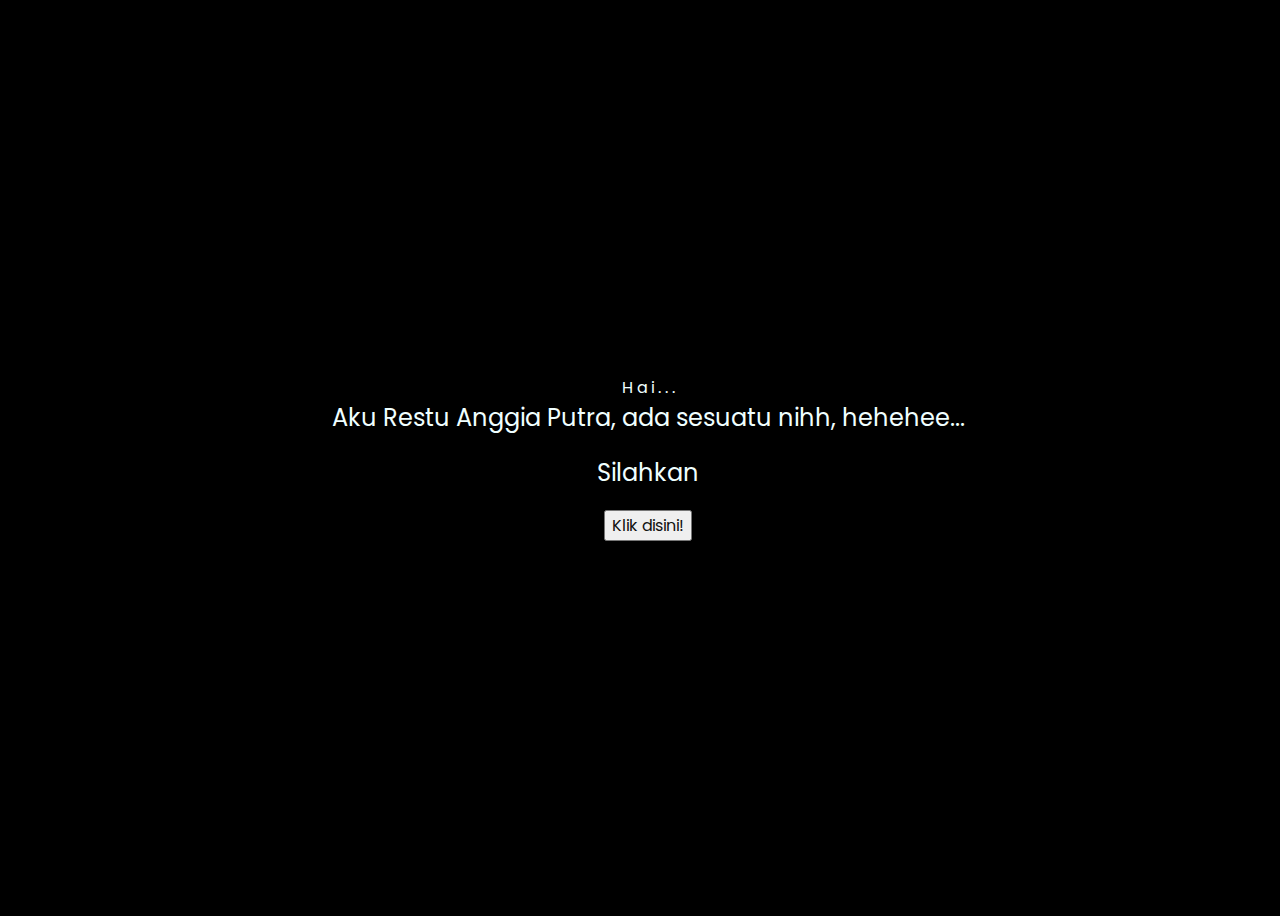
<file: index.html>
<!DOCTYPE html>
<html lang="en">
<head>
    <meta charset="UTF-8">
    <meta http-equiv="X-UA-Compatible" content="IE=edge">
    <meta name="viewport" content="width=device-width, initial-scale=1.0">
    <link rel="stylesheet" href="css/style.css">
    <link rel="icon" href="img/flowers.png" type="image/x-icon">
    <title>hai</title>
</head>
<body>
    <div class="greetings">
    <!-- silahkan menambah kata sesuai keinginan dengan <span>text...</span -->
        <span>H</span>
        <span>a</span>
        <span>i</span>
        <span>.</span>
        <span>.</span>
        <span>.</span>
    </div>
    <div class="description">
        <span>Aku Restu Anggia Putra, ada sesuatu nihh, hehehee...</span>
    </div>
    <div class="description">
        <span>Silahkan</span>
    </div>
    <div class="button">
        <button>
            <a href="flower.html">Klik disini!</a>
        </button>
    </div>
</body>
</html>
</file>
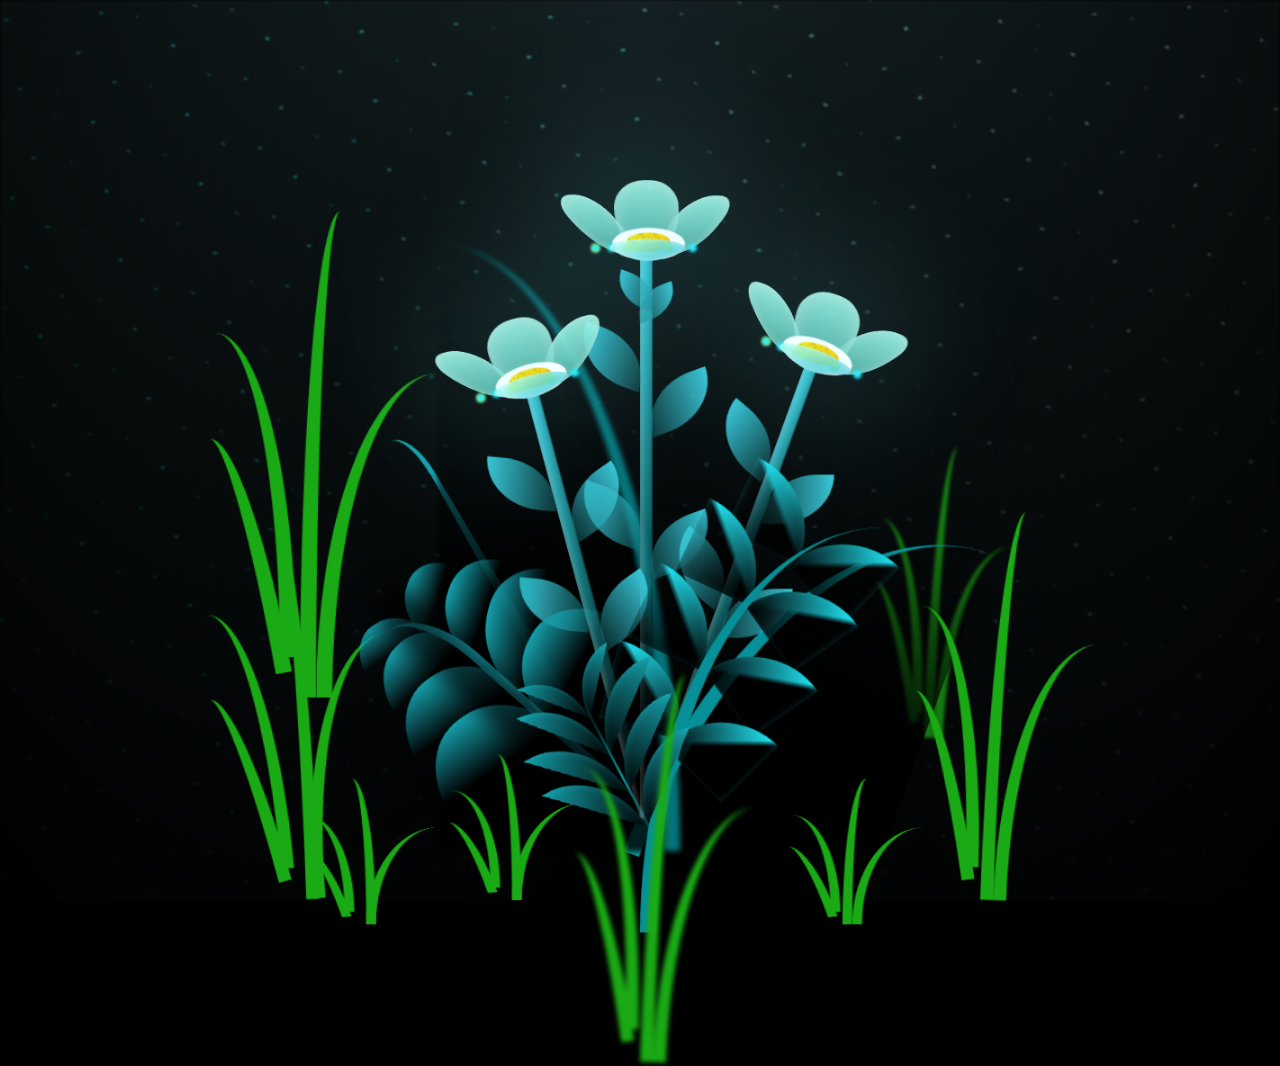
<file: flower.html>
<!DOCTYPE html>
<html lang="en">
<head>
    <meta charset="UTF-8">
    <meta http-equiv="X-UA-Compatible" content="IE=edge">
    <meta name="viewport" content="width=device-width, initial-scale=1.0">
    <link rel="stylesheet" href="css/main.css">
    <link rel="icon" href="img/flowers.png" type="image/x-icon">
    <title>bunga dari restu</title>
</head>
<body class="container">
  <!-- Pembuat code: https://codepen.io/mdusmanansari/pen/BamepLe -->
    <div class="night"></div>
    <div class="flowers">
      <div class="flower flower--1">
        <div class="flower__leafs flower__leafs--1">
          <div class="flower__leaf flower__leaf--1"></div>
          <div class="flower__leaf flower__leaf--2"></div>
          <div class="flower__leaf flower__leaf--3"></div>
          <div class="flower__leaf flower__leaf--4"></div>
          <div class="flower__white-circle"></div>
  
          <div class="flower__light flower__light--1"></div>
          <div class="flower__light flower__light--2"></div>
          <div class="flower__light flower__light--3"></div>
          <div class="flower__light flower__light--4"></div>
          <div class="flower__light flower__light--5"></div>
          <div class="flower__light flower__light--6"></div>
          <div class="flower__light flower__light--7"></div>
          <div class="flower__light flower__light--8"></div>
  
        </div>
        <div class="flower__line">
          <div class="flower__line__leaf flower__line__leaf--1"></div>
          <div class="flower__line__leaf flower__line__leaf--2"></div>
          <div class="flower__line__leaf flower__line__leaf--3"></div>
          <div class="flower__line__leaf flower__line__leaf--4"></div>
          <div class="flower__line__leaf flower__line__leaf--5"></div>
          <div class="flower__line__leaf flower__line__leaf--6"></div>
        </div>
      </div>
  
      <div class="flower flower--2">
        <div class="flower__leafs flower__leafs--2">
          <div class="flower__leaf flower__leaf--1"></div>
          <div class="flower__leaf flower__leaf--2"></div>
          <div class="flower__leaf flower__leaf--3"></div>
          <div class="flower__leaf flower__leaf--4"></div>
          <div class="flower__white-circle"></div>
  
          <div class="flower__light flower__light--1"></div>
          <div class="flower__light flower__light--2"></div>
          <div class="flower__light flower__light--3"></div>
          <div class="flower__light flower__light--4"></div>
          <div class="flower__light flower__light--5"></div>
          <div class="flower__light flower__light--6"></div>
          <div class="flower__light flower__light--7"></div>
          <div class="flower__light flower__light--8"></div>
  
        </div>
        <div class="flower__line">
          <div class="flower__line__leaf flower__line__leaf--1"></div>
          <div class="flower__line__leaf flower__line__leaf--2"></div>
          <div class="flower__line__leaf flower__line__leaf--3"></div>
          <div class="flower__line__leaf flower__line__leaf--4"></div>
        </div>
      </div>
  
      <div class="flower flower--3">
        <div class="flower__leafs flower__leafs--3">
          <div class="flower__leaf flower__leaf--1"></div>
          <div class="flower__leaf flower__leaf--2"></div>
          <div class="flower__leaf flower__leaf--3"></div>
          <div class="flower__leaf flower__leaf--4"></div>
          <div class="flower__white-circle"></div>
  
          <div class="flower__light flower__light--1"></div>
          <div class="flower__light flower__light--2"></div>
          <div class="flower__light flower__light--3"></div>
          <div class="flower__light flower__light--4"></div>
          <div class="flower__light flower__light--5"></div>
          <div class="flower__light flower__light--6"></div>
          <div class="flower__light flower__light--7"></div>
          <div class="flower__light flower__light--8"></div>
  
        </div>
        <div class="flower__line">
          <div class="flower__line__leaf flower__line__leaf--1"></div>
          <div class="flower__line__leaf flower__line__leaf--2"></div>
          <div class="flower__line__leaf flower__line__leaf--3"></div>
          <div class="flower__line__leaf flower__line__leaf--4"></div>
        </div>
      </div>
  
      <div class="grow-ans" style="--d:1.2s">
        <div class="flower__g-long">
          <div class="flower__g-long__top"></div>
          <div class="flower__g-long__bottom"></div>
        </div>
      </div>
  
      <div class="growing-grass">
        <div class="flower__grass flower__grass--1">
          <div class="flower__grass--top"></div>
          <div class="flower__grass--bottom"></div>
          <div class="flower__grass__leaf flower__grass__leaf--1"></div>
          <div class="flower__grass__leaf flower__grass__leaf--2"></div>
          <div class="flower__grass__leaf flower__grass__leaf--3"></div>
          <div class="flower__grass__leaf flower__grass__leaf--4"></div>
          <div class="flower__grass__leaf flower__grass__leaf--5"></div>
          <div class="flower__grass__leaf flower__grass__leaf--6"></div>
          <div class="flower__grass__leaf flower__grass__leaf--7"></div>
          <div class="flower__grass__leaf flower__grass__leaf--8"></div>
          <div class="flower__grass__overlay"></div>
        </div>
      </div>
  
      <div class="growing-grass">
        <div class="flower__grass flower__grass--2">
          <div class="flower__grass--top"></div>
          <div class="flower__grass--bottom"></div>
          <div class="flower__grass__leaf flower__grass__leaf--1"></div>
          <div class="flower__grass__leaf flower__grass__leaf--2"></div>
          <div class="flower__grass__leaf flower__grass__leaf--3"></div>
          <div class="flower__grass__leaf flower__grass__leaf--4"></div>
          <div class="flower__grass__leaf flower__grass__leaf--5"></div>
          <div class="flower__grass__leaf flower__grass__leaf--6"></div>
          <div class="flower__grass__leaf flower__grass__leaf--7"></div>
          <div class="flower__grass__leaf flower__grass__leaf--8"></div>
          <div class="flower__grass__overlay"></div>
        </div>
      </div>
  
      <div class="grow-ans" style="--d:2.4s">
        <div class="flower__g-right flower__g-right--1">
          <div class="leaf"></div>
        </div>
      </div>
  
      <div class="grow-ans" style="--d:2.8s">
        <div class="flower__g-right flower__g-right--2">
          <div class="leaf"></div>
        </div>
      </div>
  
      <div class="grow-ans" style="--d:2.8s">
        <div class="flower__g-front">
          <div class="flower__g-front__leaf-wrapper flower__g-front__leaf-wrapper--1">
            <div class="flower__g-front__leaf"></div>
          </div>
          <div class="flower__g-front__leaf-wrapper flower__g-front__leaf-wrapper--2">
            <div class="flower__g-front__leaf"></div>
          </div>
          <div class="flower__g-front__leaf-wrapper flower__g-front__leaf-wrapper--3">
            <div class="flower__g-front__leaf"></div>
          </div>
          <div class="flower__g-front__leaf-wrapper flower__g-front__leaf-wrapper--4">
            <div class="flower__g-front__leaf"></div>
          </div>
          <div class="flower__g-front__leaf-wrapper flower__g-front__leaf-wrapper--5">
            <div class="flower__g-front__leaf"></div>
          </div>
          <div class="flower__g-front__leaf-wrapper flower__g-front__leaf-wrapper--6">
            <div class="flower__g-front__leaf"></div>
          </div>
          <div class="flower__g-front__leaf-wrapper flower__g-front__leaf-wrapper--7">
            <div class="flower__g-front__leaf"></div>
          </div>
          <div class="flower__g-front__leaf-wrapper flower__g-front__leaf-wrapper--8">
            <div class="flower__g-front__leaf"></div>
          </div>
          <div class="flower__g-front__line"></div>
        </div>
      </div>
  
      <div class="grow-ans" style="--d:3.2s">
        <div class="flower__g-fr">
          <div class="leaf"></div>
          <div class="flower__g-fr__leaf flower__g-fr__leaf--1"></div>
          <div class="flower__g-fr__leaf flower__g-fr__leaf--2"></div>
          <div class="flower__g-fr__leaf flower__g-fr__leaf--3"></div>
          <div class="flower__g-fr__leaf flower__g-fr__leaf--4"></div>
          <div class="flower__g-fr__leaf flower__g-fr__leaf--5"></div>
          <div class="flower__g-fr__leaf flower__g-fr__leaf--6"></div>
          <div class="flower__g-fr__leaf flower__g-fr__leaf--7"></div>
          <div class="flower__g-fr__leaf flower__g-fr__leaf--8"></div>
        </div>
      </div>
  
      <div class="long-g long-g--0">
        <div class="grow-ans" style="--d:3s">
          <div class="leaf leaf--0"></div>
        </div>
        <div class="grow-ans" style="--d:2.2s">
          <div class="leaf leaf--1"></div>
        </div>
        <div class="grow-ans" style="--d:3.4s">
          <div class="leaf leaf--2"></div>
        </div>
        <div class="grow-ans" style="--d:3.6s">
          <div class="leaf leaf--3"></div>
        </div>
      </div>
  
      <div class="long-g long-g--1">
        <div class="grow-ans" style="--d:3.6s">
          <div class="leaf leaf--0"></div>
        </div>
        <div class="grow-ans" style="--d:3.8s">
          <div class="leaf leaf--1"></div>
        </div>
        <div class="grow-ans" style="--d:4s">
          <div class="leaf leaf--2"></div>
        </div>
        <div class="grow-ans" style="--d:4.2s">
          <div class="leaf leaf--3"></div>
        </div>
      </div>
  
      <div class="long-g long-g--2">
        <div class="grow-ans" style="--d:4s">
          <div class="leaf leaf--0"></div>
        </div>
        <div class="grow-ans" style="--d:4.2s">
          <div class="leaf leaf--1"></div>
        </div>
        <div class="grow-ans" style="--d:4.4s">
          <div class="leaf leaf--2"></div>
        </div>
        <div class="grow-ans" style="--d:4.6s">
          <div class="leaf leaf--3"></div>
        </div>
      </div>
  
      <div class="long-g long-g--3">
        <div class="grow-ans" style="--d:4s">
          <div class="leaf leaf--0"></div>
        </div>
        <div class="grow-ans" style="--d:4.2s">
          <div class="leaf leaf--1"></div>
        </div>
        <div class="grow-ans" style="--d:3s">
          <div class="leaf leaf--2"></div>
        </div>
        <div class="grow-ans" style="--d:3.6s">
          <div class="leaf leaf--3"></div>
        </div>
      </div>
  
      <div class="long-g long-g--4">
        <div class="grow-ans" style="--d:4s">
          <div class="leaf leaf--0"></div>
        </div>
        <div class="grow-ans" style="--d:4.2s">
          <div class="leaf leaf--1"></div>
        </div>
        <div class="grow-ans" style="--d:3s">
          <div class="leaf leaf--2"></div>
        </div>
        <div class="grow-ans" style="--d:3.6s">
          <div class="leaf leaf--3"></div>
        </div>
      </div>
  
      <div class="long-g long-g--5">
        <div class="grow-ans" style="--d:4s">
          <div class="leaf leaf--0"></div>
        </div>
        <div class="grow-ans" style="--d:4.2s">
          <div class="leaf leaf--1"></div>
        </div>
        <div class="grow-ans" style="--d:3s">
          <div class="leaf leaf--2"></div>
        </div>
        <div class="grow-ans" style="--d:3.6s">
          <div class="leaf leaf--3"></div>
        </div>
      </div>
  
      <div class="long-g long-g--6">
        <div class="grow-ans" style="--d:4.2s">
          <div class="leaf leaf--0"></div>
        </div>
        <div class="grow-ans" style="--d:4.4s">
          <div class="leaf leaf--1"></div>
        </div>
        <div class="grow-ans" style="--d:4.6s">
          <div class="leaf leaf--2"></div>
        </div>
        <div class="grow-ans" style="--d:4.8s">
          <div class="leaf leaf--3"></div>
        </div>
      </div>
  
      <div class="long-g long-g--7">
        <div class="grow-ans" style="--d:3s">
          <div class="leaf leaf--0"></div>
        </div>
        <div class="grow-ans" style="--d:3.2s">
          <div class="leaf leaf--1"></div>
        </div>
        <div class="grow-ans" style="--d:3.5s">
          <div class="leaf leaf--2"></div>
        </div>
        <div class="grow-ans" style="--d:3.6s">
          <div class="leaf leaf--3"></div>
        </div>
      </div>
    </div>
    <script src="main.js"></script>
  </body>
</html>
</file>
<file: css/style.css>
@import url('https://fonts.googleapis.com/css2?family=Poppins:ital,wght@0,500;1,900&display=swap');
*{
    font-family: 'Poppins',cursive;
}
body{
    color: azure;
    width: 100%;
    height: 100vh;
    display: flex;
    flex-direction: column;
    align-items: center;
    justify-content: center;
    background-color: black;
}
.apaantuh{
    font-size: 6rem;
    font-weight: 900;
}
.apaantuh > span{
    animation: glow 2.5s ease-in-out infinite;
}
@keyframes glow{
    0%, 100%{
        color: #fff;
        text-shadow: 0 0 12px #39c6d6, 0 0 50px #39c6d6, 0 0 100px #39c6d6;
    }
    10%, 90%{
        color: #111;
        text-shadow: none;
    }
}
.apaantuh > span:nth-child(2){
    animation-delay: .2s ;
}
.apaantuh > span:nth-child(3){
    animation-delay: .4s ;
}
.apaantuh > span:nth-child(4){
    animation-delay: .6s;
}
.apaantuh > span:nth-child(5){
    animation-delay: .8s;
}

.description{
    font-size: 1.5rem;
    margin-bottom: 20px;
}

.button a{
    text-decoration: none;
    font-size: 1rem;
    color: #111;
}

@media screen and (max-width:574px){
    .greetings{
        display: block;
        font-size: 3rem;
        font-weight: 500;
        text-align: center;
    }
    .description{
        font-size: 1rem;
    }
    
    .button a{
        font-size: .5rem;
    }
}
</file>
<file: css/main.css>
*,
*::after,
*::before {
  padding: 0;
  margin: 0;
  box-sizing: border-box;
}

:root {
  --dark-color: #000;
}

body {
  display: flex;
  align-items: flex-end;
  justify-content: center;
  min-height: 100vh;
  background-color: var(--dark-color);
  overflow: hidden;
  perspective: 1000px;
}

.night {
  position: fixed;
  left: 50%;
  top: 0;
  transform: translateX(-50%);
  width: 100%;
  height: 100%;
  filter: blur(0.1vmin);
  background-image: radial-gradient(ellipse at top, transparent 0%, var(--dark-color)), radial-gradient(ellipse at bottom, var(--dark-color), rgba(145, 233, 255, 0.2)), repeating-linear-gradient(220deg, rgb(0, 0, 0) 0px, rgb(0, 0, 0) 19px, transparent 19px, transparent 22px), repeating-linear-gradient(189deg, rgb(0, 0, 0) 0px, rgb(0, 0, 0) 19px, transparent 19px, transparent 22px), repeating-linear-gradient(148deg, rgb(0, 0, 0) 0px, rgb(0, 0, 0) 19px, transparent 19px, transparent 22px), linear-gradient(90deg, rgb(0, 255, 250), rgb(240, 240, 240));
}

.flowers {
  position: relative;
  transform: scale(0.9);
}

.flower {
  position: absolute;
  bottom: 10vmin;
  transform-origin: bottom center;
  z-index: 10;
  --fl-speed: 0.8s;
}
.flower--1 {
  -webkit-animation: moving-flower-1 4s linear infinite;
          animation: moving-flower-1 4s linear infinite;
}
.flower--1 .flower__line {
  height: 70vmin;
  -webkit-animation-delay: 0.3s;
          animation-delay: 0.3s;
}
.flower--1 .flower__line__leaf--1 {
  -webkit-animation: blooming-leaf-right var(--fl-speed) 1.6s backwards;
          animation: blooming-leaf-right var(--fl-speed) 1.6s backwards;
}
.flower--1 .flower__line__leaf--2 {
  -webkit-animation: blooming-leaf-right var(--fl-speed) 1.4s backwards;
          animation: blooming-leaf-right var(--fl-speed) 1.4s backwards;
}
.flower--1 .flower__line__leaf--3 {
  -webkit-animation: blooming-leaf-left var(--fl-speed) 1.2s backwards;
          animation: blooming-leaf-left var(--fl-speed) 1.2s backwards;
}
.flower--1 .flower__line__leaf--4 {
  -webkit-animation: blooming-leaf-left var(--fl-speed) 1s backwards;
          animation: blooming-leaf-left var(--fl-speed) 1s backwards;
}
.flower--1 .flower__line__leaf--5 {
  -webkit-animation: blooming-leaf-right var(--fl-speed) 1.8s backwards;
          animation: blooming-leaf-right var(--fl-speed) 1.8s backwards;
}
.flower--1 .flower__line__leaf--6 {
  -webkit-animation: blooming-leaf-left var(--fl-speed) 2s backwards;
          animation: blooming-leaf-left var(--fl-speed) 2s backwards;
}
.flower--2 {
  left: 50%;
  transform: rotate(20deg);
  -webkit-animation: moving-flower-2 4s linear infinite;
          animation: moving-flower-2 4s linear infinite;
}
.flower--2 .flower__line {
  height: 60vmin;
  -webkit-animation-delay: 0.6s;
          animation-delay: 0.6s;
}
.flower--2 .flower__line__leaf--1 {
  -webkit-animation: blooming-leaf-right var(--fl-speed) 1.9s backwards;
          animation: blooming-leaf-right var(--fl-speed) 1.9s backwards;
}
.flower--2 .flower__line__leaf--2 {
  -webkit-animation: blooming-leaf-right var(--fl-speed) 1.7s backwards;
          animation: blooming-leaf-right var(--fl-speed) 1.7s backwards;
}
.flower--2 .flower__line__leaf--3 {
  -webkit-animation: blooming-leaf-left var(--fl-speed) 1.5s backwards;
          animation: blooming-leaf-left var(--fl-speed) 1.5s backwards;
}
.flower--2 .flower__line__leaf--4 {
  -webkit-animation: blooming-leaf-left var(--fl-speed) 1.3s backwards;
          animation: blooming-leaf-left var(--fl-speed) 1.3s backwards;
}
.flower--3 {
  left: 50%;
  transform: rotate(-15deg);
  -webkit-animation: moving-flower-3 4s linear infinite;
          animation: moving-flower-3 4s linear infinite;
}
.flower--3 .flower__line {
  -webkit-animation-delay: 0.9s;
          animation-delay: 0.9s;
}
.flower--3 .flower__line__leaf--1 {
  -webkit-animation: blooming-leaf-right var(--fl-speed) 2.5s backwards;
          animation: blooming-leaf-right var(--fl-speed) 2.5s backwards;
}
.flower--3 .flower__line__leaf--2 {
  -webkit-animation: blooming-leaf-right var(--fl-speed) 2.3s backwards;
          animation: blooming-leaf-right var(--fl-speed) 2.3s backwards;
}
.flower--3 .flower__line__leaf--3 {
  -webkit-animation: blooming-leaf-left var(--fl-speed) 2.1s backwards;
          animation: blooming-leaf-left var(--fl-speed) 2.1s backwards;
}
.flower--3 .flower__line__leaf--4 {
  -webkit-animation: blooming-leaf-left var(--fl-speed) 1.9s backwards;
          animation: blooming-leaf-left var(--fl-speed) 1.9s backwards;
}
.flower__leafs {
  position: relative;
  -webkit-animation: blooming-flower 2s backwards;
          animation: blooming-flower 2s backwards;
}
.flower__leafs--1 {
  -webkit-animation-delay: 1.1s;
          animation-delay: 1.1s;
}
.flower__leafs--2 {
  -webkit-animation-delay: 1.4s;
          animation-delay: 1.4s;
}
.flower__leafs--3 {
  -webkit-animation-delay: 1.7s;
          animation-delay: 1.7s;
}
.flower__leafs::after {
  content: "";
  position: absolute;
  left: 0;
  top: 0;
  transform: translate(-50%, -100%);
  width: 8vmin;
  height: 8vmin;
  background-color: #6bf0ff;
  filter: blur(10vmin);
}
.flower__leaf {
  position: absolute;
  bottom: 0;
  left: 50%;
  width: 8vmin;
  height: 11vmin;
  border-radius: 51% 49% 47% 53%/44% 45% 55% 69%;
  background-color: #a7ffee;
  background-image: linear-gradient(to top, #54b8aa, #a7ffee);
  transform-origin: bottom center;
  opacity: 0.9;
  box-shadow: inset 0 0 2vmin rgba(255, 255, 255, 0.5);
}
.flower__leaf--1 {
  transform: translate(-10%, 1%) rotateY(40deg) rotateX(-50deg);
}
.flower__leaf--2 {
  transform: translate(-50%, -4%) rotateX(40deg);
}
.flower__leaf--3 {
  transform: translate(-90%, 0%) rotateY(45deg) rotateX(50deg);
}
.flower__leaf--4 {
  width: 8vmin;
  height: 8vmin;
  transform-origin: bottom left;
  border-radius: 4vmin 10vmin 4vmin 4vmin;
  transform: translate(0%, 18%) rotateX(70deg) rotate(-43deg);
  background-image: linear-gradient(to top, #39c6d6, #a7ffee);
  z-index: 1;
  opacity: 0.8;
}
.flower__white-circle {
  position: absolute;
  left: -3.5vmin;
  top: -3vmin;
  width: 9vmin;
  height: 4vmin;
  border-radius: 50%;
  background-color: #fff;
}
.flower__white-circle::after {
  content: "";
  position: absolute;
  left: 50%;
  top: 45%;
  transform: translate(-50%, -50%);
  width: 60%;
  height: 60%;
  border-radius: inherit;
  background-image: repeating-linear-gradient(135deg, rgba(0, 0, 0, 0.03) 0px, rgba(0, 0, 0, 0.03) 1px, transparent 1px, transparent 12px), repeating-linear-gradient(45deg, rgba(0, 0, 0, 0.03) 0px, rgba(0, 0, 0, 0.03) 1px, transparent 1px, transparent 12px), repeating-linear-gradient(67.5deg, rgba(0, 0, 0, 0.03) 0px, rgba(0, 0, 0, 0.03) 1px, transparent 1px, transparent 12px), repeating-linear-gradient(135deg, rgba(0, 0, 0, 0.03) 0px, rgba(0, 0, 0, 0.03) 1px, transparent 1px, transparent 12px), repeating-linear-gradient(45deg, rgba(0, 0, 0, 0.03) 0px, rgba(0, 0, 0, 0.03) 1px, transparent 1px, transparent 12px), repeating-linear-gradient(112.5deg, rgba(0, 0, 0, 0.03) 0px, rgba(0, 0, 0, 0.03) 1px, transparent 1px, transparent 12px), repeating-linear-gradient(112.5deg, rgba(0, 0, 0, 0.03) 0px, rgba(0, 0, 0, 0.03) 1px, transparent 1px, transparent 12px), repeating-linear-gradient(45deg, rgba(0, 0, 0, 0.03) 0px, rgba(0, 0, 0, 0.03) 1px, transparent 1px, transparent 12px), repeating-linear-gradient(22.5deg, rgba(0, 0, 0, 0.03) 0px, rgba(0, 0, 0, 0.03) 1px, transparent 1px, transparent 12px), repeating-linear-gradient(45deg, rgba(0, 0, 0, 0.03) 0px, rgba(0, 0, 0, 0.03) 1px, transparent 1px, transparent 12px), repeating-linear-gradient(22.5deg, rgba(0, 0, 0, 0.03) 0px, rgba(0, 0, 0, 0.03) 1px, transparent 1px, transparent 12px), repeating-linear-gradient(135deg, rgba(0, 0, 0, 0.03) 0px, rgba(0, 0, 0, 0.03) 1px, transparent 1px, transparent 12px), repeating-linear-gradient(157.5deg, rgba(0, 0, 0, 0.03) 0px, rgba(0, 0, 0, 0.03) 1px, transparent 1px, transparent 12px), repeating-linear-gradient(67.5deg, rgba(0, 0, 0, 0.03) 0px, rgba(0, 0, 0, 0.03) 1px, transparent 1px, transparent 12px), repeating-linear-gradient(67.5deg, rgba(0, 0, 0, 0.03) 0px, rgba(0, 0, 0, 0.03) 1px, transparent 1px, transparent 12px), linear-gradient(90deg, rgb(255, 235, 18), rgb(255, 206, 0));
}
.flower__line {
  height: 55vmin;
  width: 1.5vmin;
  background-image: linear-gradient(to left, rgba(0, 0, 0, 0.2), transparent, rgba(255, 255, 255, 0.2)), linear-gradient(to top, transparent 10%, #14757a, #39c6d6);
  box-shadow: inset 0 0 2px rgba(0, 0, 0, 0.5);
  -webkit-animation: grow-flower-tree 4s backwards;
          animation: grow-flower-tree 4s backwards;
}
.flower__line__leaf {
  --w: 7vmin;
  --h: calc(var(--w) + 2vmin);
  position: absolute;
  top: 20%;
  left: 90%;
  width: var(--w);
  height: var(--h);
  border-top-right-radius: var(--h);
  border-bottom-left-radius: var(--h);
  background-image: linear-gradient(to top, rgba(20, 117, 122, 0.4), #39c6d6);
}
.flower__line__leaf--1 {
  transform: rotate(70deg) rotateY(30deg);
}
.flower__line__leaf--2 {
  top: 45%;
  transform: rotate(70deg) rotateY(30deg);
}
.flower__line__leaf--3, .flower__line__leaf--4, .flower__line__leaf--6 {
  border-top-right-radius: 0;
  border-bottom-left-radius: 0;
  border-top-left-radius: var(--h);
  border-bottom-right-radius: var(--h);
  left: -460%;
  top: 12%;
  transform: rotate(-70deg) rotateY(30deg);
}
.flower__line__leaf--4 {
  top: 40%;
}
.flower__line__leaf--5 {
  top: 0;
  transform-origin: left;
  transform: rotate(70deg) rotateY(30deg) scale(0.6);
}
.flower__line__leaf--6 {
  top: -2%;
  left: -450%;
  transform-origin: right;
  transform: rotate(-70deg) rotateY(30deg) scale(0.6);
}
.flower__light {
  position: absolute;
  bottom: 0vmin;
  width: 1vmin;
  height: 1vmin;
  background-color: rgb(255, 251, 0);
  border-radius: 50%;
  filter: blur(0.2vmin);
  -webkit-animation: light-ans 4s linear infinite backwards;
          animation: light-ans 4s linear infinite backwards;
}
.flower__light:nth-child(odd) {
  background-color: #23f0ff;
}
.flower__light--1 {
  left: -2vmin;
  -webkit-animation-delay: 1s;
          animation-delay: 1s;
}
.flower__light--2 {
  left: 3vmin;
  -webkit-animation-delay: 0.5s;
          animation-delay: 0.5s;
}
.flower__light--3 {
  left: -6vmin;
  -webkit-animation-delay: 0.3s;
          animation-delay: 0.3s;
}
.flower__light--4 {
  left: 6vmin;
  -webkit-animation-delay: 0.9s;
          animation-delay: 0.9s;
}
.flower__light--5 {
  left: -1vmin;
  -webkit-animation-delay: 1.5s;
          animation-delay: 1.5s;
}
.flower__light--6 {
  left: -4vmin;
  -webkit-animation-delay: 3s;
          animation-delay: 3s;
}
.flower__light--7 {
  left: 3vmin;
  -webkit-animation-delay: 2s;
          animation-delay: 2s;
}
.flower__light--8 {
  left: -6vmin;
  -webkit-animation-delay: 3.5s;
          animation-delay: 3.5s;
}
.flower__grass {
  --c: #159faa;
  --line-w: 1.5vmin;
  position: absolute;
  bottom: 12vmin;
  left: -7vmin;
  display: flex;
  flex-direction: column;
  align-items: flex-end;
  z-index: 20;
  transform-origin: bottom center;
  transform: rotate(-48deg) rotateY(40deg);
}
.flower__grass--1 {
  -webkit-animation: moving-grass 2s linear infinite;
          animation: moving-grass 2s linear infinite;
}
.flower__grass--2 {
  left: 2vmin;
  bottom: 10vmin;
  transform: scale(0.5) rotate(75deg) rotateX(10deg) rotateY(-200deg);
  opacity: 0.8;
  z-index: 0;
  -webkit-animation: moving-grass--2 1.5s linear infinite;
          animation: moving-grass--2 1.5s linear infinite;
}
.flower__grass--top {
  width: 7vmin;
  height: 10vmin;
  border-top-right-radius: 100%;
  border-right: var(--line-w) solid var(--c);
  transform-origin: bottom center;
  transform: rotate(-2deg);
}
.flower__grass--bottom {
  margin-top: -2px;
  width: var(--line-w);
  height: 25vmin;
  background-image: linear-gradient(to top, transparent, var(--c));
}
.flower__grass__leaf {
  --size: 10vmin;
  position: absolute;
  width: calc(var(--size) * 2.1);
  height: var(--size);
  border-top-left-radius: var(--size);
  border-top-right-radius: var(--size);
  background-image: linear-gradient(to top, transparent, transparent 30%, var(--c));
  z-index: 100;
}
.flower__grass__leaf--1 {
  top: -6%;
  left: 30%;
  --size: 6vmin;
  transform: rotate(-20deg);
  -webkit-animation: growing-grass-ans--1 2s 2.6s backwards;
          animation: growing-grass-ans--1 2s 2.6s backwards;
}
@-webkit-keyframes growing-grass-ans--1 {
  0% {
    transform-origin: bottom left;
    transform: rotate(-20deg) scale(0);
  }
}
@keyframes growing-grass-ans--1 {
  0% {
    transform-origin: bottom left;
    transform: rotate(-20deg) scale(0);
  }
}
.flower__grass__leaf--2 {
  top: -5%;
  left: -110%;
  --size: 6vmin;
  transform: rotate(10deg);
  -webkit-animation: growing-grass-ans--2 2s 2.4s linear backwards;
          animation: growing-grass-ans--2 2s 2.4s linear backwards;
}
@-webkit-keyframes growing-grass-ans--2 {
  0% {
    transform-origin: bottom right;
    transform: rotate(10deg) scale(0);
  }
}
@keyframes growing-grass-ans--2 {
  0% {
    transform-origin: bottom right;
    transform: rotate(10deg) scale(0);
  }
}
.flower__grass__leaf--3 {
  top: 5%;
  left: 60%;
  --size: 8vmin;
  transform: rotate(-18deg) rotateX(-20deg);
  -webkit-animation: growing-grass-ans--3 2s 2.2s linear backwards;
          animation: growing-grass-ans--3 2s 2.2s linear backwards;
}
@-webkit-keyframes growing-grass-ans--3 {
  0% {
    transform-origin: bottom left;
    transform: rotate(-18deg) rotateX(-20deg) scale(0);
  }
}
@keyframes growing-grass-ans--3 {
  0% {
    transform-origin: bottom left;
    transform: rotate(-18deg) rotateX(-20deg) scale(0);
  }
}
.flower__grass__leaf--4 {
  top: 6%;
  left: -135%;
  --size: 8vmin;
  transform: rotate(2deg);
  -webkit-animation: growing-grass-ans--4 2s 2s linear backwards;
          animation: growing-grass-ans--4 2s 2s linear backwards;
}
@-webkit-keyframes growing-grass-ans--4 {
  0% {
    transform-origin: bottom right;
    transform: rotate(2deg) scale(0);
  }
}
@keyframes growing-grass-ans--4 {
  0% {
    transform-origin: bottom right;
    transform: rotate(2deg) scale(0);
  }
}
.flower__grass__leaf--5 {
  top: 20%;
  left: 60%;
  --size: 10vmin;
  transform: rotate(-24deg) rotateX(-20deg);
  -webkit-animation: growing-grass-ans--5 2s 1.8s linear backwards;
          animation: growing-grass-ans--5 2s 1.8s linear backwards;
}
@-webkit-keyframes growing-grass-ans--5 {
  0% {
    transform-origin: bottom left;
    transform: rotate(-24deg) rotateX(-20deg) scale(0);
  }
}
@keyframes growing-grass-ans--5 {
  0% {
    transform-origin: bottom left;
    transform: rotate(-24deg) rotateX(-20deg) scale(0);
  }
}
.flower__grass__leaf--6 {
  top: 22%;
  left: -180%;
  --size: 10vmin;
  transform: rotate(10deg);
  -webkit-animation: growing-grass-ans--6 2s 1.6s linear backwards;
          animation: growing-grass-ans--6 2s 1.6s linear backwards;
}
@-webkit-keyframes growing-grass-ans--6 {
  0% {
    transform-origin: bottom right;
    transform: rotate(10deg) scale(0);
  }
}
@keyframes growing-grass-ans--6 {
  0% {
    transform-origin: bottom right;
    transform: rotate(10deg) scale(0);
  }
}
.flower__grass__leaf--7 {
  top: 39%;
  left: 70%;
  --size: 10vmin;
  transform: rotate(-10deg);
  -webkit-animation: growing-grass-ans--7 2s 1.4s linear backwards;
          animation: growing-grass-ans--7 2s 1.4s linear backwards;
}
@-webkit-keyframes growing-grass-ans--7 {
  0% {
    transform-origin: bottom left;
    transform: rotate(-10deg) scale(0);
  }
}
@keyframes growing-grass-ans--7 {
  0% {
    transform-origin: bottom left;
    transform: rotate(-10deg) scale(0);
  }
}
.flower__grass__leaf--8 {
  top: 40%;
  left: -215%;
  --size: 11vmin;
  transform: rotate(10deg);
  -webkit-animation: growing-grass-ans--8 2s 1.2s linear backwards;
          animation: growing-grass-ans--8 2s 1.2s linear backwards;
}
@-webkit-keyframes growing-grass-ans--8 {
  0% {
    transform-origin: bottom right;
    transform: rotate(10deg) scale(0);
  }
}
@keyframes growing-grass-ans--8 {
  0% {
    transform-origin: bottom right;
    transform: rotate(10deg) scale(0);
  }
}
.flower__grass__overlay {
  position: absolute;
  top: -10%;
  right: 0%;
  width: 100%;
  height: 100%;
  background-color: rgba(0, 0, 0, 0.6);
  filter: blur(1.5vmin);
  z-index: 100;
}
.flower__g-long {
  --w: 2vmin;
  --h: 6vmin;
  --c: #159faa;
  position: absolute;
  bottom: 10vmin;
  left: -3vmin;
  transform-origin: bottom center;
  transform: rotate(-30deg) rotateY(-20deg);
  display: flex;
  flex-direction: column;
  align-items: flex-end;
  -webkit-animation: flower-g-long-ans 3s linear infinite;
          animation: flower-g-long-ans 3s linear infinite;
}
@-webkit-keyframes flower-g-long-ans {
  0%, 100% {
    transform: rotate(-30deg) rotateY(-20deg);
  }
  50% {
    transform: rotate(-32deg) rotateY(-20deg);
  }
}
@keyframes flower-g-long-ans {
  0%, 100% {
    transform: rotate(-30deg) rotateY(-20deg);
  }
  50% {
    transform: rotate(-32deg) rotateY(-20deg);
  }
}
.flower__g-long__top {
  top: calc(var(--h) * -1);
  width: calc(var(--w) + 1vmin);
  height: var(--h);
  border-top-right-radius: 100%;
  border-right: 0.7vmin solid var(--c);
  transform: translate(-0.7vmin, 1vmin);
}
.flower__g-long__bottom {
  width: var(--w);
  height: 50vmin;
  transform-origin: bottom center;
  background-image: linear-gradient(to top, transparent 30%, var(--c));
  box-shadow: inset 0 0 2px rgba(0, 0, 0, 0.5);
  -webkit-clip-path: polygon(35% 0, 65% 1%, 100% 100%, 0% 100%);
          clip-path: polygon(35% 0, 65% 1%, 100% 100%, 0% 100%);
}
.flower__g-right {
  position: absolute;
  bottom: 6vmin;
  left: -2vmin;
  transform-origin: bottom left;
  transform: rotate(20deg);
}
.flower__g-right .leaf {
  width: 30vmin;
  height: 50vmin;
  border-top-left-radius: 100%;
  border-left: 2vmin solid #079097;
  background-image: linear-gradient(to bottom, transparent, var(--dark-color) 60%);
  -webkit-mask-images: linear-gradient(to top, transparent 30%, #079097 60%);
}
.flower__g-right--1 {
  -webkit-animation: flower-g-right-ans 2.5s linear infinite;
          animation: flower-g-right-ans 2.5s linear infinite;
}
.flower__g-right--2 {
  left: 5vmin;
  transform: rotateY(-180deg);
  -webkit-animation: flower-g-right-ans--2 3s linear infinite;
          animation: flower-g-right-ans--2 3s linear infinite;
}
.flower__g-right--2 .leaf {
  height: 75vmin;
  filter: blur(0.3vmin);
  opacity: 0.8;
}
@-webkit-keyframes flower-g-right-ans {
  0%, 100% {
    transform: rotate(20deg);
  }
  50% {
    transform: rotate(24deg) rotateX(-20deg);
  }
}
@keyframes flower-g-right-ans {
  0%, 100% {
    transform: rotate(20deg);
  }
  50% {
    transform: rotate(24deg) rotateX(-20deg);
  }
}
@-webkit-keyframes flower-g-right-ans--2 {
  0%, 100% {
    transform: rotateY(-180deg) rotate(0deg) rotateX(-20deg);
  }
  50% {
    transform: rotateY(-180deg) rotate(6deg) rotateX(-20deg);
  }
}
@keyframes flower-g-right-ans--2 {
  0%, 100% {
    transform: rotateY(-180deg) rotate(0deg) rotateX(-20deg);
  }
  50% {
    transform: rotateY(-180deg) rotate(6deg) rotateX(-20deg);
  }
}
.flower__g-front {
  position: absolute;
  bottom: 6vmin;
  left: 2.5vmin;
  z-index: 100;
  transform-origin: bottom center;
  transform: rotate(-28deg) rotateY(30deg) scale(1.04);
  -webkit-animation: flower__g-front-ans 2s linear infinite;
          animation: flower__g-front-ans 2s linear infinite;
}
@-webkit-keyframes flower__g-front-ans {
  0%, 100% {
    transform: rotate(-28deg) rotateY(30deg) scale(1.04);
  }
  50% {
    transform: rotate(-35deg) rotateY(40deg) scale(1.04);
  }
}
@keyframes flower__g-front-ans {
  0%, 100% {
    transform: rotate(-28deg) rotateY(30deg) scale(1.04);
  }
  50% {
    transform: rotate(-35deg) rotateY(40deg) scale(1.04);
  }
}
.flower__g-front__line {
  width: 0.3vmin;
  height: 20vmin;
  background-image: linear-gradient(to top, transparent, #079097, transparent 100%);
  position: relative;
}
.flower__g-front__leaf-wrapper {
  position: absolute;
  top: 0;
  left: 0;
  transform-origin: bottom left;
  transform: rotate(10deg);
}
.flower__g-front__leaf-wrapper:nth-child(even) {
  left: 0vmin;
  transform: rotateY(-180deg) rotate(5deg);
  -webkit-animation: flower__g-front__leaf-left-ans 1s ease-in backwards;
          animation: flower__g-front__leaf-left-ans 1s ease-in backwards;
}
.flower__g-front__leaf-wrapper:nth-child(odd) {
  -webkit-animation: flower__g-front__leaf-ans 1s ease-in backwards;
          animation: flower__g-front__leaf-ans 1s ease-in backwards;
}
.flower__g-front__leaf-wrapper--1 {
  top: -8vmin;
  transform: scale(0.7);
  -webkit-animation: flower__g-front__leaf-ans 1s 5.5s ease-in backwards !important;
          animation: flower__g-front__leaf-ans 1s 5.5s ease-in backwards !important;
}
.flower__g-front__leaf-wrapper--2 {
  top: -8vmin;
  transform: rotateY(-180deg) scale(0.7) !important;
  -webkit-animation: flower__g-front__leaf-left-ans-2 1s 4.6s ease-in backwards !important;
          animation: flower__g-front__leaf-left-ans-2 1s 4.6s ease-in backwards !important;
}
.flower__g-front__leaf-wrapper--3 {
  top: -3vmin;
  -webkit-animation: flower__g-front__leaf-ans 1s 4.6s ease-in backwards;
          animation: flower__g-front__leaf-ans 1s 4.6s ease-in backwards;
}
.flower__g-front__leaf-wrapper--4 {
  top: -3vmin;
  transform: rotateY(-180deg) scale(0.9) !important;
  -webkit-animation: flower__g-front__leaf-left-ans-2 1s 4.6s ease-in backwards !important;
          animation: flower__g-front__leaf-left-ans-2 1s 4.6s ease-in backwards !important;
}
@-webkit-keyframes flower__g-front__leaf-left-ans-2 {
  0% {
    transform: rotateY(-180deg) scale(0);
  }
}
@keyframes flower__g-front__leaf-left-ans-2 {
  0% {
    transform: rotateY(-180deg) scale(0);
  }
}
.flower__g-front__leaf-wrapper--5, .flower__g-front__leaf-wrapper--6 {
  top: 2vmin;
}
.flower__g-front__leaf-wrapper--7, .flower__g-front__leaf-wrapper--8 {
  top: 6.5vmin;
}
.flower__g-front__leaf-wrapper--2 {
  -webkit-animation-delay: 5.2s !important;
          animation-delay: 5.2s !important;
}
.flower__g-front__leaf-wrapper--3 {
  -webkit-animation-delay: 4.9s !important;
          animation-delay: 4.9s !important;
}
.flower__g-front__leaf-wrapper--5 {
  -webkit-animation-delay: 4.3s !important;
          animation-delay: 4.3s !important;
}
.flower__g-front__leaf-wrapper--6 {
  -webkit-animation-delay: 4.1s !important;
          animation-delay: 4.1s !important;
}
.flower__g-front__leaf-wrapper--7 {
  -webkit-animation-delay: 3.8s !important;
          animation-delay: 3.8s !important;
}
.flower__g-front__leaf-wrapper--8 {
  -webkit-animation-delay: 3.5s !important;
          animation-delay: 3.5s !important;
}
@-webkit-keyframes flower__g-front__leaf-ans {
  0% {
    transform: rotate(10deg) scale(0);
  }
}
@keyframes flower__g-front__leaf-ans {
  0% {
    transform: rotate(10deg) scale(0);
  }
}
@-webkit-keyframes flower__g-front__leaf-left-ans {
  0% {
    transform: rotateY(-180deg) rotate(5deg) scale(0);
  }
}
@keyframes flower__g-front__leaf-left-ans {
  0% {
    transform: rotateY(-180deg) rotate(5deg) scale(0);
  }
}
.flower__g-front__leaf {
  width: 10vmin;
  height: 10vmin;
  border-radius: 100% 0% 0% 100%/100% 100% 0% 0%;
  box-shadow: inset 0 2px 1vmin hsla(184deg, 97%, 58%, 0.2);
  background-image: linear-gradient(to bottom left, transparent, var(--dark-color)), linear-gradient(to bottom right, #159faa 50%, transparent 50%, transparent);
  -webkit-mask-image: linear-gradient(to bottom right, #159faa 50%, transparent 50%, transparent);
  mask-image: linear-gradient(to bottom right, #159faa 50%, transparent 50%, transparent);
}
.flower__g-fr {
  position: absolute;
  bottom: -4vmin;
  left: vmin;
  transform-origin: bottom left;
  z-index: 10;
  -webkit-animation: flower__g-fr-ans 2s linear infinite;
          animation: flower__g-fr-ans 2s linear infinite;
}
@-webkit-keyframes flower__g-fr-ans {
  0%, 100% {
    transform: rotate(2deg);
  }
  50% {
    transform: rotate(4deg);
  }
}
@keyframes flower__g-fr-ans {
  0%, 100% {
    transform: rotate(2deg);
  }
  50% {
    transform: rotate(4deg);
  }
}
.flower__g-fr .leaf {
  width: 30vmin;
  height: 50vmin;
  border-top-left-radius: 100%;
  border-left: 2vmin solid #079097;
  -webkit-mask-images: linear-gradient(to top, transparent 25%, #079097 50%);
  position: relative;
  z-index: 1;
}
.flower__g-fr__leaf {
  position: absolute;
  top: 0;
  left: 0;
  width: 10vmin;
  height: 10vmin;
  border-radius: 100% 0% 0% 100%/100% 100% 0% 0%;
  box-shadow: inset 0 2px 1vmin hsla(184deg, 97%, 58%, 0.2);
  background-image: linear-gradient(to bottom left, transparent, var(--dark-color) 98%), linear-gradient(to bottom right, #23f0ff 45%, transparent 50%, transparent);
  -webkit-mask-images: linear-gradient(135deg, #159faa 40%, transparent 50%, transparent);
}
.flower__g-fr__leaf--1 {
  left: 20vmin;
  transform: rotate(45deg);
  -webkit-animation: flower__g-fr-leaft-ans-1 0.5s 5.2s linear backwards;
          animation: flower__g-fr-leaft-ans-1 0.5s 5.2s linear backwards;
}
@-webkit-keyframes flower__g-fr-leaft-ans-1 {
  0% {
    transform-origin: left;
    transform: rotate(45deg) scale(0);
  }
}
@keyframes flower__g-fr-leaft-ans-1 {
  0% {
    transform-origin: left;
    transform: rotate(45deg) scale(0);
  }
}
.flower__g-fr__leaf--2 {
  left: 12vmin;
  top: -7vmin;
  transform: rotate(25deg) rotateY(-180deg);
  -webkit-animation: flower__g-fr-leaft-ans-6 0.5s 5s linear backwards;
          animation: flower__g-fr-leaft-ans-6 0.5s 5s linear backwards;
}
.flower__g-fr__leaf--3 {
  left: 15vmin;
  top: 6vmin;
  transform: rotate(55deg);
  -webkit-animation: flower__g-fr-leaft-ans-5 0.5s 4.8s linear backwards;
          animation: flower__g-fr-leaft-ans-5 0.5s 4.8s linear backwards;
}
.flower__g-fr__leaf--4 {
  left: 6vmin;
  top: -2vmin;
  transform: rotate(25deg) rotateY(-180deg);
  -webkit-animation: flower__g-fr-leaft-ans-6 0.5s 4.6s linear backwards;
          animation: flower__g-fr-leaft-ans-6 0.5s 4.6s linear backwards;
}
.flower__g-fr__leaf--5 {
  left: 10vmin;
  top: 14vmin;
  transform: rotate(55deg);
  -webkit-animation: flower__g-fr-leaft-ans-5 0.5s 4.4s linear backwards;
          animation: flower__g-fr-leaft-ans-5 0.5s 4.4s linear backwards;
}
@-webkit-keyframes flower__g-fr-leaft-ans-5 {
  0% {
    transform-origin: left;
    transform: rotate(55deg) scale(0);
  }
}
@keyframes flower__g-fr-leaft-ans-5 {
  0% {
    transform-origin: left;
    transform: rotate(55deg) scale(0);
  }
}
.flower__g-fr__leaf--6 {
  left: 0vmin;
  top: 6vmin;
  transform: rotate(25deg) rotateY(-180deg);
  -webkit-animation: flower__g-fr-leaft-ans-6 0.5s 4.2s linear backwards;
          animation: flower__g-fr-leaft-ans-6 0.5s 4.2s linear backwards;
}
@-webkit-keyframes flower__g-fr-leaft-ans-6 {
  0% {
    transform-origin: right;
    transform: rotate(25deg) rotateY(-180deg) scale(0);
  }
}
@keyframes flower__g-fr-leaft-ans-6 {
  0% {
    transform-origin: right;
    transform: rotate(25deg) rotateY(-180deg) scale(0);
  }
}
.flower__g-fr__leaf--7 {
  left: 5vmin;
  top: 22vmin;
  transform: rotate(45deg);
  -webkit-animation: flower__g-fr-leaft-ans-7 0.5s 4s linear backwards;
          animation: flower__g-fr-leaft-ans-7 0.5s 4s linear backwards;
}
@-webkit-keyframes flower__g-fr-leaft-ans-7 {
  0% {
    transform-origin: left;
    transform: rotate(45deg) scale(0);
  }
}
@keyframes flower__g-fr-leaft-ans-7 {
  0% {
    transform-origin: left;
    transform: rotate(45deg) scale(0);
  }
}
.flower__g-fr__leaf--8 {
  left: -4vmin;
  top: 15vmin;
  transform: rotate(15deg) rotateY(-180deg);
  -webkit-animation: flower__g-fr-leaft-ans-8 0.5s 3.8s linear backwards;
          animation: flower__g-fr-leaft-ans-8 0.5s 3.8s linear backwards;
}
@-webkit-keyframes flower__g-fr-leaft-ans-8 {
  0% {
    transform-origin: right;
    transform: rotate(15deg) rotateY(-180deg) scale(0);
  }
}
@keyframes flower__g-fr-leaft-ans-8 {
  0% {
    transform-origin: right;
    transform: rotate(15deg) rotateY(-180deg) scale(0);
  }
}

.long-g {
  position: absolute;
  bottom: 25vmin;
  left: -42vmin;
  transform-origin: bottom left;
}
.long-g--1 {
  bottom: 0vmin;
  transform: scale(0.8) rotate(-5deg);
}
.long-g--1 .leaf {
  -webkit-mask-images: linear-gradient(to top, transparent 40%, #079097 80%) !important;
}
.long-g--1 .leaf--1 {
  --w: 5vmin;
  --h: 60vmin;
  left: -2vmin;
  transform: rotate(3deg) rotateY(-180deg);
}
.long-g--2, .long-g--3 {
  bottom: -3vmin;
  left: -35vmin;
  transform-origin: center;
  transform: scale(0.6) rotateX(60deg);
}
.long-g--2 .leaf, .long-g--3 .leaf {
  -webkit-mask-images: linear-gradient(to top, transparent 50%, #079097 80%) !important;
}
.long-g--2 .leaf--1, .long-g--3 .leaf--1 {
  left: -1vmin;
  transform: rotateY(-180deg);
}
.long-g--3 {
  left: -17vmin;
  bottom: 0vmin;
}
.long-g--3 .leaf {
  -webkit-mask-images: linear-gradient(to top, transparent 40%, #079097 80%) !important;
}
.long-g--4 {
  left: 25vmin;
  bottom: -3vmin;
  transform-origin: center;
  transform: scale(0.6) rotateX(60deg);
}
.long-g--4 .leaf {
  -webkit-mask-images: linear-gradient(to top, transparent 50%, #079097 80%) !important;
}
.long-g--5 {
  left: 42vmin;
  bottom: 0vmin;
  transform: scale(0.8) rotate(2deg);
}
.long-g--6 {
  left: 0vmin;
  bottom: -20vmin;
  z-index: 100;
  filter: blur(0.3vmin);
  transform: scale(0.8) rotate(2deg);
}
.long-g--7 {
  left: 35vmin;
  bottom: 20vmin;
  z-index: -1;
  filter: blur(0.3vmin);
  transform: scale(0.6) rotate(2deg);
  opacity: 0.7;
}
.long-g .leaf {
  --w: 15vmin;
  --h: 40vmin;
  --c: #1aaa15;
  position: absolute;
  bottom: 0;
  width: var(--w);
  height: var(--h);
  border-top-left-radius: 100%;
  border-left: 2vmin solid var(--c);
  -webkit-mask-images: linear-gradient(to top, transparent 20%, var(--dark-color));
  transform-origin: bottom center;
}
.long-g .leaf--0 {
  left: 2vmin;
  -webkit-animation: leaf-ans-1 4s linear infinite;
          animation: leaf-ans-1 4s linear infinite;
}
.long-g .leaf--1 {
  --w: 5vmin;
  --h: 60vmin;
  -webkit-animation: leaf-ans-1 4s linear infinite;
          animation: leaf-ans-1 4s linear infinite;
}
.long-g .leaf--2 {
  --w: 10vmin;
  --h: 40vmin;
  left: -0.5vmin;
  bottom: 5vmin;
  transform-origin: bottom left;
  transform: rotateY(-180deg);
  -webkit-animation: leaf-ans-2 3s linear infinite;
          animation: leaf-ans-2 3s linear infinite;
}
.long-g .leaf--3 {
  --w: 5vmin;
  --h: 30vmin;
  left: -1vmin;
  bottom: 3.2vmin;
  transform-origin: bottom left;
  transform: rotate(-10deg) rotateY(-180deg);
  -webkit-animation: leaf-ans-3 3s linear infinite;
          animation: leaf-ans-3 3s linear infinite;
}

@-webkit-keyframes leaf-ans-1 {
  0%, 100% {
    transform: rotate(-5deg) scale(1);
  }
  50% {
    transform: rotate(5deg) scale(1.1);
  }
}

@keyframes leaf-ans-1 {
  0%, 100% {
    transform: rotate(-5deg) scale(1);
  }
  50% {
    transform: rotate(5deg) scale(1.1);
  }
}
@-webkit-keyframes leaf-ans-2 {
  0%, 100% {
    transform: rotateY(-180deg) rotate(5deg);
  }
  50% {
    transform: rotateY(-180deg) rotate(0deg) scale(1.1);
  }
}
@keyframes leaf-ans-2 {
  0%, 100% {
    transform: rotateY(-180deg) rotate(5deg);
  }
  50% {
    transform: rotateY(-180deg) rotate(0deg) scale(1.1);
  }
}
@-webkit-keyframes leaf-ans-3 {
  0%, 100% {
    transform: rotate(-10deg) rotateY(-180deg);
  }
  50% {
    transform: rotate(-20deg) rotateY(-180deg);
  }
}
@keyframes leaf-ans-3 {
  0%, 100% {
    transform: rotate(-10deg) rotateY(-180deg);
  }
  50% {
    transform: rotate(-20deg) rotateY(-180deg);
  }
}
.grow-ans {
  -webkit-animation: grow-ans 2s var(--d) backwards;
          animation: grow-ans 2s var(--d) backwards;
}

@-webkit-keyframes grow-ans {
  0% {
    transform: scale(0);
    opacity: 0;
  }
}

@keyframes grow-ans {
  0% {
    transform: scale(0);
    opacity: 0;
  }
}
@-webkit-keyframes light-ans {
  0% {
    opacity: 0;
    transform: translateY(0vmin);
  }
  25% {
    opacity: 1;
    transform: translateY(-5vmin) translateX(-2vmin);
  }
  50% {
    opacity: 1;
    transform: translateY(-15vmin) translateX(2vmin);
    filter: blur(0.2vmin);
  }
  75% {
    transform: translateY(-20vmin) translateX(-2vmin);
    filter: blur(0.2vmin);
  }
  100% {
    transform: translateY(-30vmin);
    opacity: 0;
    filter: blur(1vmin);
  }
}
@keyframes light-ans {
  0% {
    opacity: 0;
    transform: translateY(0vmin);
  }
  25% {
    opacity: 1;
    transform: translateY(-5vmin) translateX(-2vmin);
  }
  50% {
    opacity: 1;
    transform: translateY(-15vmin) translateX(2vmin);
    filter: blur(0.2vmin);
  }
  75% {
    transform: translateY(-20vmin) translateX(-2vmin);
    filter: blur(0.2vmin);
  }
  100% {
    transform: translateY(-30vmin);
    opacity: 0;
    filter: blur(1vmin);
  }
}
@-webkit-keyframes moving-flower-1 {
  0%, 100% {
    transform: rotate(2deg);
  }
  50% {
    transform: rotate(-2deg);
  }
}
@keyframes moving-flower-1 {
  0%, 100% {
    transform: rotate(2deg);
  }
  50% {
    transform: rotate(-2deg);
  }
}
@-webkit-keyframes moving-flower-2 {
  0%, 100% {
    transform: rotate(18deg);
  }
  50% {
    transform: rotate(14deg);
  }
}
@keyframes moving-flower-2 {
  0%, 100% {
    transform: rotate(18deg);
  }
  50% {
    transform: rotate(14deg);
  }
}
@-webkit-keyframes moving-flower-3 {
  0%, 100% {
    transform: rotate(-18deg);
  }
  50% {
    transform: rotate(-20deg) rotateY(-10deg);
  }
}
@keyframes moving-flower-3 {
  0%, 100% {
    transform: rotate(-18deg);
  }
  50% {
    transform: rotate(-20deg) rotateY(-10deg);
  }
}
@-webkit-keyframes blooming-leaf-right {
  0% {
    transform-origin: left;
    transform: rotate(70deg) rotateY(30deg) scale(0);
  }
}
@keyframes blooming-leaf-right {
  0% {
    transform-origin: left;
    transform: rotate(70deg) rotateY(30deg) scale(0);
  }
}
@-webkit-keyframes blooming-leaf-left {
  0% {
    transform-origin: right;
    transform: rotate(-70deg) rotateY(30deg) scale(0);
  }
}
@keyframes blooming-leaf-left {
  0% {
    transform-origin: right;
    transform: rotate(-70deg) rotateY(30deg) scale(0);
  }
}
@-webkit-keyframes grow-flower-tree {
  0% {
    height: 0;
    border-radius: 1vmin;
  }
}
@keyframes grow-flower-tree {
  0% {
    height: 0;
    border-radius: 1vmin;
  }
}
@-webkit-keyframes blooming-flower {
  0% {
    transform: scale(0);
  }
}
@keyframes blooming-flower {
  0% {
    transform: scale(0);
  }
}
@-webkit-keyframes moving-grass {
  0%, 100% {
    transform: rotate(-48deg) rotateY(40deg);
  }
  50% {
    transform: rotate(-50deg) rotateY(40deg);
  }
}
@keyframes moving-grass {
  0%, 100% {
    transform: rotate(-48deg) rotateY(40deg);
  }
  50% {
    transform: rotate(-50deg) rotateY(40deg);
  }
}
@-webkit-keyframes moving-grass--2 {
  0%, 100% {
    transform: scale(0.5) rotate(75deg) rotateX(10deg) rotateY(-200deg);
  }
  50% {
    transform: scale(0.5) rotate(79deg) rotateX(10deg) rotateY(-200deg);
  }
}
@keyframes moving-grass--2 {
  0%, 100% {
    transform: scale(0.5) rotate(75deg) rotateX(10deg) rotateY(-200deg);
  }
  50% {
    transform: scale(0.5) rotate(79deg) rotateX(10deg) rotateY(-200deg);
  }
}
.growing-grass {
  -webkit-animation: growing-grass-ans 1s 2s backwards;
          animation: growing-grass-ans 1s 2s backwards;
}

@-webkit-keyframes growing-grass-ans {
  0% {
    transform: scale(0);
  }
}

@keyframes growing-grass-ans {
  0% {
    transform: scale(0);
  }
}
.container * {
  -webkit-animation-play-state: paused !important;
          animation-play-state: paused !important;
}/*# sourceMappingURL=main.css.map */
</file>
